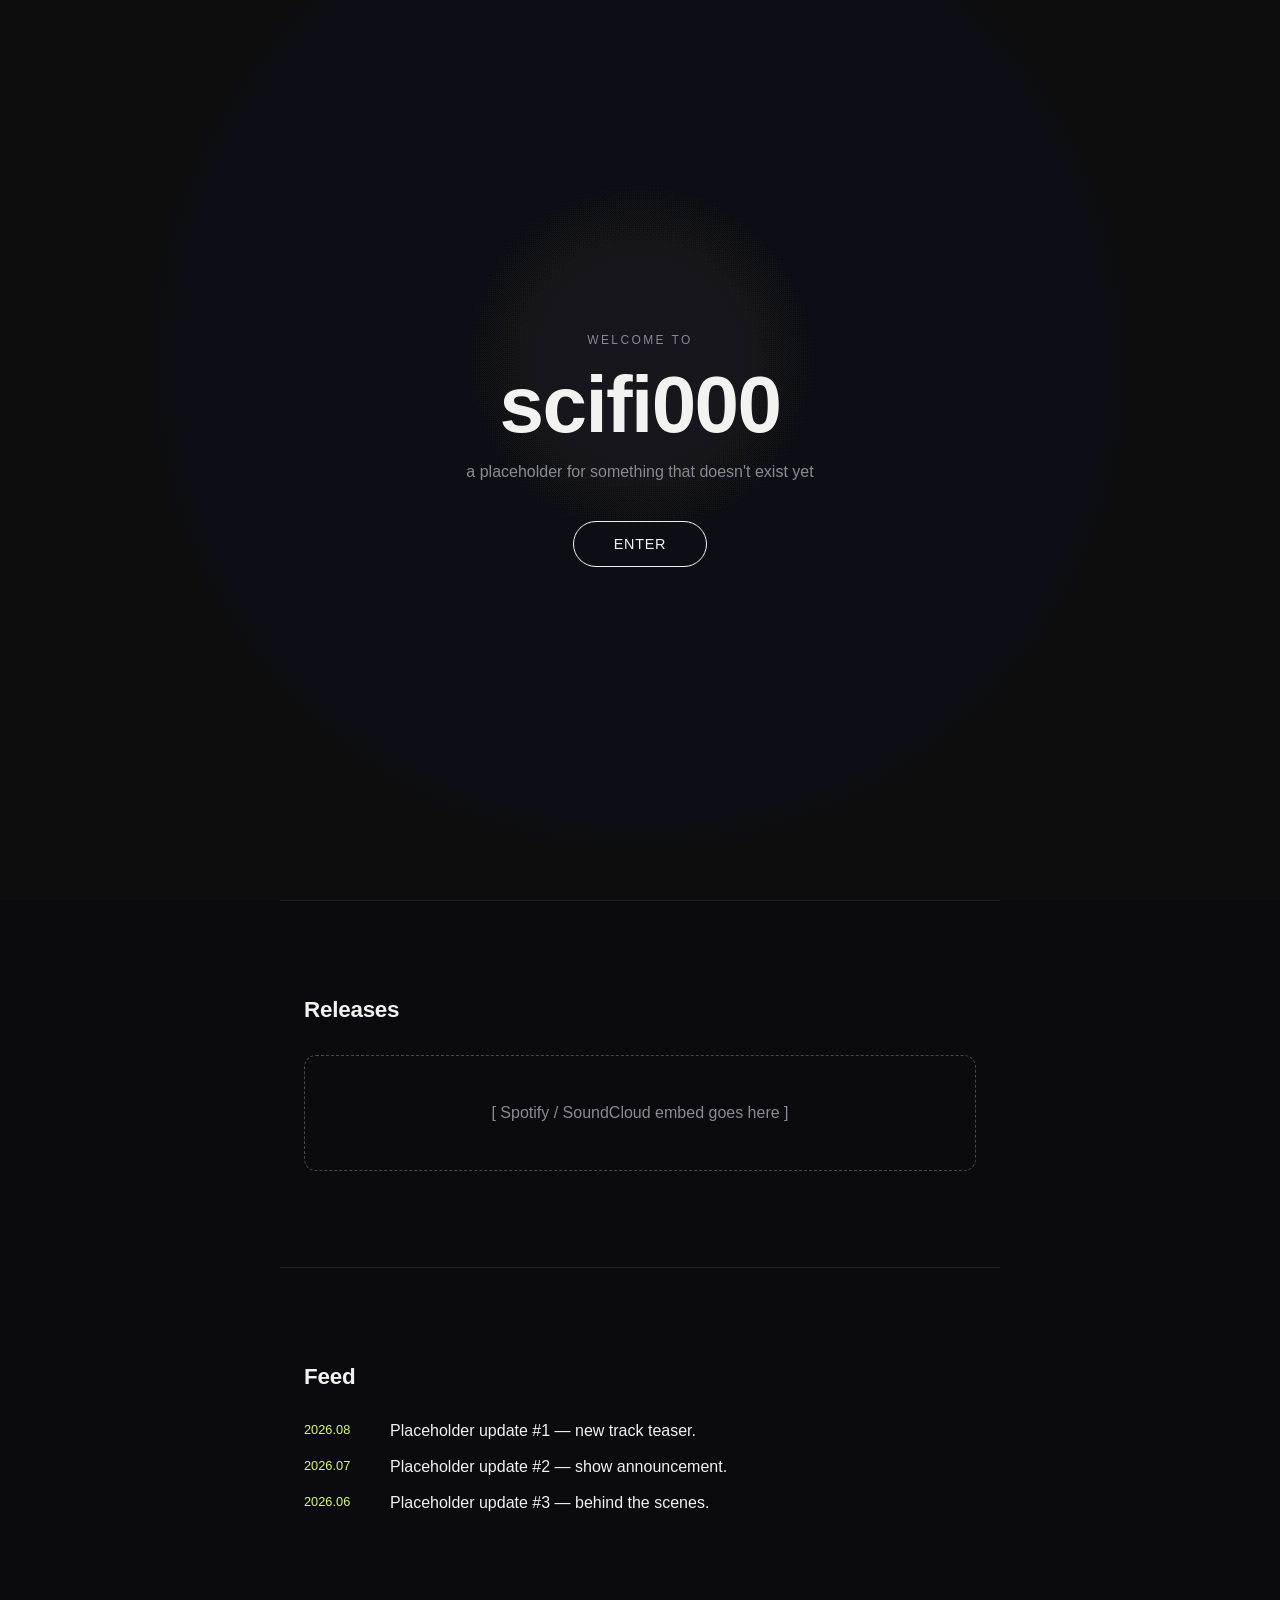
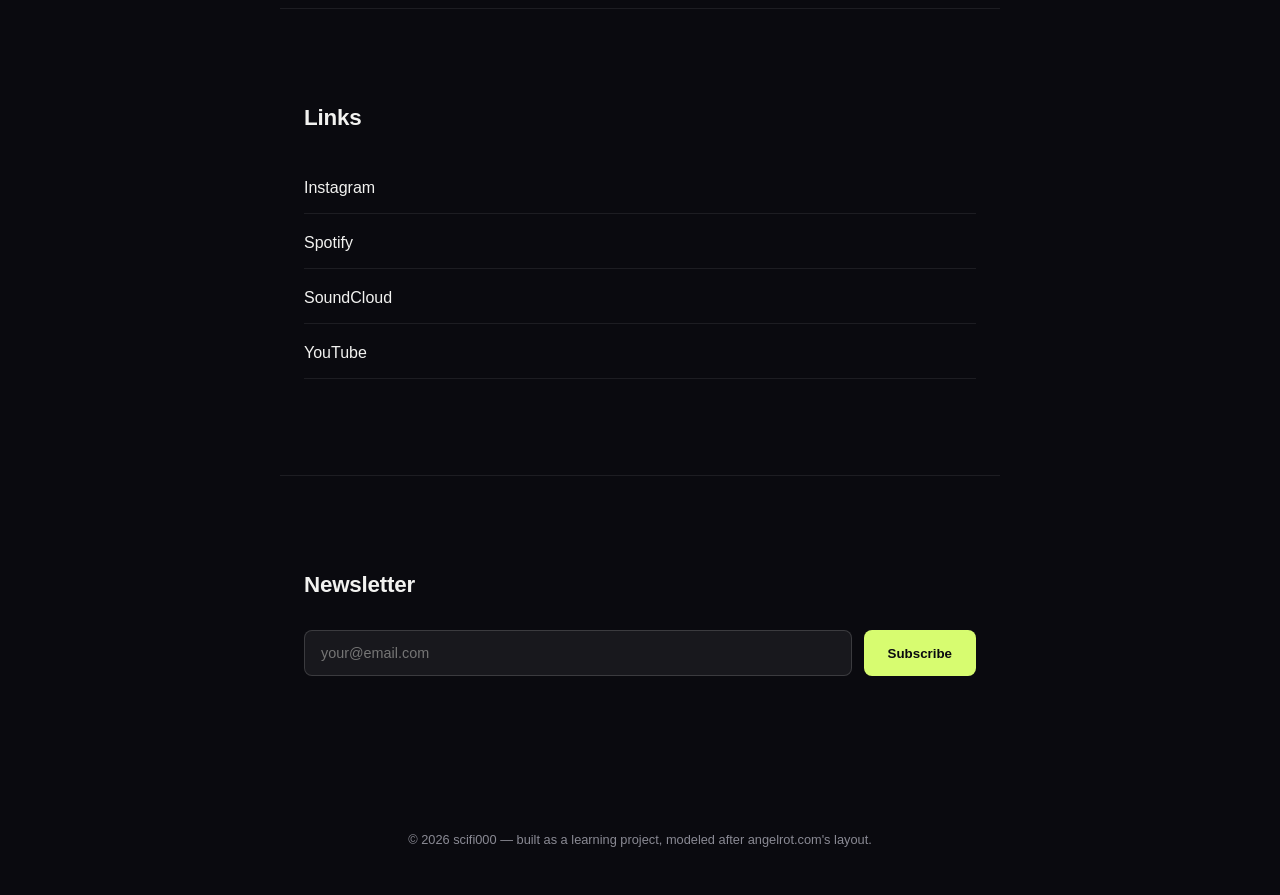
<file: scifi000-site/index.html>
<!DOCTYPE html>
<html lang="en">
<head>
  <meta charset="UTF-8" />
  <meta name="viewport" content="width=device-width, initial-scale=1.0" />
  <meta name="theme-color" content="#0a0a0f" />
  <title>scifi000</title>
  <meta name="description" content="scifi000 — placeholder artist/portfolio site." />
  <link rel="stylesheet" href="css/style.css" />
</head>
<body>

  <!--
    ============================================================
    INTRO OVERLAY
    ============================================================
    This sits on top of everything (see .intro { position: fixed })
    until the visitor clicks "enter". Clicking it triggers the
    radial "melt" transition in js/main.js, then this whole block
    gets hidden and the real site underneath is revealed.

    The hidden <svg> below defines the melt DISTORTION filter.
    It renders nothing by itself — <div class="intro"> just
    references it via `filter: url(#melt-filter)` in the CSS.
  -->
  <svg class="filters" aria-hidden="true">
    <filter id="melt-filter">
      <!-- generates organic noise we'll use to warp the intro layer -->
      <feTurbulence
        id="meltTurbulence"
        type="fractalNoise"
        baseFrequency="0.01 0.02"
        numOctaves="2"
        seed="7"
        result="noise"
      />
      <!-- pushes pixels of the intro layer around using that noise -->
      <feDisplacementMap
        id="meltDisplace"
        in="SourceGraphic"
        in2="noise"
        scale="0"
        xChannelSelector="R"
        yChannelSelector="G"
      />
    </filter>
  </svg>

  <div class="intro" id="intro">
    <div class="intro__inner">
      <p class="intro__eyebrow">welcome to</p>
      <h1 class="intro__title">scifi000</h1>
      <p class="intro__tagline">a placeholder for something that doesn't exist yet</p>
      <button class="intro__enter" id="enterBtn" type="button">
        <span>enter</span>
      </button>
    </div>
  </div>

  <!--
    ============================================================
    MAIN SITE
    ============================================================
    Hidden behind the intro until "enter" is clicked. Structured
    like angelrot.com: a hero/stats block, then Releases, Feed,
    Links, and Newsletter sections, each linkable from the nav.
  -->
  <div class="site" id="site">

    <nav class="nav">
      <a class="nav__logo" href="#top">scifi000</a>
      <div class="nav__links">
        <a href="#releases">Releases</a>
        <a href="#feed">Feed</a>
        <a href="#links">Links</a>
        <a href="#newsletter">Newsletter</a>
      </div>
    </nav>

    <!-- HERO: also where the cursor-parallax "depth field" effect lives -->
    <header id="top" class="hero">
      <!-- data-depth = how strongly each layer reacts to the cursor.
           Bigger number = moves more = feels "closer" to the viewer.
           See js/main.js -> handleParallax() -->
      <div class="hero__orb hero__orb--a" data-depth="18"></div>
      <div class="hero__orb hero__orb--b" data-depth="34"></div>
      <div class="hero__orb hero__orb--c" data-depth="10"></div>

      <div class="hero__content" data-depth="4">
        <h2 class="hero__name">scifi000</h2>
        <p class="hero__stats">000K monthly listeners &nbsp;·&nbsp; 0M+ streams</p>
        <p class="hero__bio">
          Placeholder bio text. Replace this with a couple of sentences
          about the artist, project, or brand this site is actually for.
        </p>
      </div>
    </header>

    <!-- RELEASES: swap the placeholder box for a real Spotify/SoundCloud
         embed later — those platforms give you a copy-paste <iframe>. -->
    <section id="releases" class="section">
      <h3 class="section__title">Releases</h3>
      <div class="embed-placeholder">
        [ Spotify / SoundCloud embed goes here ]
      </div>
    </section>

    <!-- FEED: simple list of updates. In a real build this could be
         hand-edited entries like below, or pulled from a JSON file. -->
    <section id="feed" class="section">
      <h3 class="section__title">Feed</h3>
      <ul class="feed">
        <li class="feed__item">
          <span class="feed__date">2026.08</span>
          <span>Placeholder update #1 — new track teaser.</span>
        </li>
        <li class="feed__item">
          <span class="feed__date">2026.07</span>
          <span>Placeholder update #2 — show announcement.</span>
        </li>
        <li class="feed__item">
          <span class="feed__date">2026.06</span>
          <span>Placeholder update #3 — behind the scenes.</span>
        </li>
      </ul>
    </section>

    <!-- LINKS: your "link in bio" hub -->
    <section id="links" class="section">
      <h3 class="section__title">Links</h3>
      <div class="linklist">
        <a href="#" class="linklist__item">Instagram</a>
        <a href="#" class="linklist__item">Spotify</a>
        <a href="#" class="linklist__item">SoundCloud</a>
        <a href="#" class="linklist__item">YouTube</a>
      </div>
    </section>

    <!-- NEWSLETTER: this form doesn't send anywhere yet. In a real
         build, point the <form> action at a service like Mailchimp,
         ConvertKit, or Formspree — see js/main.js for the placeholder
         submit handler and where the real endpoint would go. -->
    <section id="newsletter" class="section">
      <h3 class="section__title">Newsletter</h3>
      <form class="newsletter-form" id="newsletterForm">
        <input
          type="email"
          name="email"
          placeholder="your@email.com"
          required
          class="newsletter-form__input"
        />
        <button type="submit" class="newsletter-form__submit">Subscribe</button>
      </form>
      <p class="newsletter-form__note" id="newsletterNote"></p>
    </section>

    <footer class="footer">
      <p>© 2026 scifi000 — built as a learning project, modeled after angelrot.com's layout.</p>
    </footer>

  </div>

  <script src="js/main.js"></script>
</body>
</html>
</file>
<file: scifi000-site/css/style.css>
/* ==========================================================
   RESET / BASE
   ========================================================== */
* {
  margin: 0;
  padding: 0;
  box-sizing: border-box;
}

:root {
  --bg: #0a0a0f;
  --fg: #f2f2f0;
  --muted: #8a8a94;
  --accent: #d7fc70; /* swap for your own brand color */
  --nav-height: 64px;
}

html {
  scroll-behavior: smooth;
}

body {
  background: var(--bg);
  color: var(--fg);
  font-family: -apple-system, BlinkMacSystemFont, "Segoe UI", Helvetica, Arial, sans-serif;
  overflow-x: hidden;
}

a {
  color: inherit;
  text-decoration: none;
}

/* the <svg> holding our melt filter definition never needs to be seen */
.filters {
  position: absolute;
  width: 0;
  height: 0;
}

/* ==========================================================
   INTRO OVERLAY + MELT TRANSITION
   ==========================================================
   .intro sits fixed, full-screen, above everything (z-index).
   js/main.js adds `.is-leaving` on click, which:
     1. ramps up the SVG displacement filter (the "melt" warp)
     2. shrinks a radial mask down to a point (the "drain" look)
     3. fades opacity out
   then, after the animation finishes, JS hides this element
   entirely and reveals #site underneath.
*/
.intro {
  position: fixed;
  inset: 0;
  z-index: 100;
  display: flex;
  align-items: center;
  justify-content: center;
  background: radial-gradient(circle at 50% 40%, #14141c, #0a0a0f 70%);

  /* the melt distortion filter, referencing the <svg> in index.html */
  filter: url(#melt-filter);

  /* the "drain" mask: a solid circle that we shrink to 0 on exit.
     --r starts at 150% (bigger than the screen, so nothing is
     clipped yet) and animates down to 0% via JS. */
  --r: 150%;
  -webkit-mask-image: radial-gradient(circle at 50% 50%, black var(--r), transparent calc(var(--r) + 1%));
  mask-image: radial-gradient(circle at 50% 50%, black var(--r), transparent calc(var(--r) + 1%));

  transition: opacity 0.4s ease 1.0s; /* fade out only near the very end */
}

.intro.is-leaving {
  opacity: 0;
  pointer-events: none;
}

.intro.is-hidden {
  display: none;
}

.intro__inner {
  text-align: center;
  padding: 24px;
}

.intro__eyebrow {
  color: var(--muted);
  letter-spacing: 0.2em;
  text-transform: uppercase;
  font-size: 0.75rem;
  margin-bottom: 12px;
}

.intro__title {
  font-size: clamp(2.5rem, 8vw, 5rem);
  letter-spacing: -0.02em;
  margin-bottom: 12px;
}

.intro__tagline {
  color: var(--muted);
  margin-bottom: 40px;
}

.intro__enter {
  background: transparent;
  border: 1px solid var(--fg);
  color: var(--fg);
  padding: 14px 40px;
  font-size: 0.9rem;
  letter-spacing: 0.05em;
  text-transform: uppercase;
  cursor: pointer;
  border-radius: 999px;
  transition: background 0.25s ease, color 0.25s ease;
}

.intro__enter:hover {
  background: var(--fg);
  color: var(--bg);
}

/* ==========================================================
   NAV
   ========================================================== */
.nav {
  position: fixed;
  top: 0;
  left: 0;
  right: 0;
  height: var(--nav-height);
  display: flex;
  align-items: center;
  justify-content: space-between;
  padding: 0 32px;
  z-index: 10;
  background: linear-gradient(to bottom, rgba(10,10,15,0.9), transparent);
}

.nav__logo {
  font-weight: 600;
  letter-spacing: -0.02em;
}

.nav__links {
  display: flex;
  gap: 28px;
  font-size: 0.85rem;
  color: var(--muted);
}

.nav__links a:hover {
  color: var(--fg);
}

/* ==========================================================
   HERO + CURSOR PARALLAX
   ==========================================================
   The three .hero__orb elements and .hero__content are the
   "depth field" layers. js/main.js listens for mousemove and
   translates each one by an amount proportional to its
   data-depth attribute — bigger depth = moves further = feels
   closer to the viewer, exactly like foreground objects shifting
   more than background objects when you move your head.
*/
.hero {
  position: relative;
  min-height: 100vh;
  display: flex;
  align-items: center;
  justify-content: center;
  overflow: hidden;
  padding-top: var(--nav-height);
}

.hero__orb {
  position: absolute;
  border-radius: 50%;
  filter: blur(60px);
  opacity: 0.55;
  pointer-events: none;
  will-change: transform;
}

.hero__orb--a {
  width: 380px;
  height: 380px;
  background: #4b3ff0;
  top: 10%;
  left: 15%;
}

.hero__orb--b {
  width: 260px;
  height: 260px;
  background: var(--accent);
  bottom: 12%;
  right: 18%;
}

.hero__orb--c {
  width: 180px;
  height: 180px;
  background: #ff5fa2;
  top: 45%;
  right: 35%;
}

.hero__content {
  position: relative;
  text-align: center;
  max-width: 560px;
  padding: 24px;
  will-change: transform;
}

.hero__name {
  font-size: clamp(2rem, 6vw, 3.5rem);
  margin-bottom: 12px;
}

.hero__stats {
  color: var(--accent);
  font-size: 0.9rem;
  margin-bottom: 20px;
  letter-spacing: 0.02em;
}

.hero__bio {
  color: var(--muted);
  line-height: 1.6;
}

/* ==========================================================
   SECTIONS (Releases / Feed / Links / Newsletter)
   ========================================================== */
.section {
  max-width: 720px;
  margin: 0 auto;
  padding: 96px 24px;
  border-top: 1px solid rgba(255,255,255,0.08);
}

.section__title {
  font-size: 1.4rem;
  margin-bottom: 32px;
  letter-spacing: -0.01em;
}

.embed-placeholder {
  border: 1px dashed rgba(255,255,255,0.25);
  border-radius: 12px;
  padding: 48px 24px;
  text-align: center;
  color: var(--muted);
}

.feed {
  list-style: none;
  display: flex;
  flex-direction: column;
  gap: 18px;
}

.feed__item {
  display: flex;
  gap: 16px;
  color: var(--muted);
}

.feed__item span:last-child {
  color: var(--fg);
}

.feed__date {
  flex-shrink: 0;
  width: 70px;
  font-size: 0.8rem;
  color: var(--accent);
}

.linklist {
  display: flex;
  flex-direction: column;
  gap: 4px;
}

.linklist__item {
  padding: 16px 0;
  border-bottom: 1px solid rgba(255,255,255,0.08);
  transition: opacity 0.2s ease;
}

.linklist__item:hover {
  opacity: 0.6;
}

.newsletter-form {
  display: flex;
  gap: 12px;
  flex-wrap: wrap;
}

.newsletter-form__input {
  flex: 1;
  min-width: 200px;
  background: rgba(255,255,255,0.06);
  border: 1px solid rgba(255,255,255,0.15);
  border-radius: 8px;
  padding: 14px 16px;
  color: var(--fg);
  font-size: 0.9rem;
}

.newsletter-form__submit {
  background: var(--accent);
  color: #0a0a0f;
  border: none;
  border-radius: 8px;
  padding: 14px 24px;
  font-weight: 600;
  cursor: pointer;
}

.newsletter-form__note {
  margin-top: 12px;
  font-size: 0.85rem;
  color: var(--muted);
}

.footer {
  text-align: center;
  padding: 48px 24px;
  color: var(--muted);
  font-size: 0.8rem;
}

/* ==========================================================
   RESPONSIVE
   ========================================================== */
@media (max-width: 640px) {
  .nav__links {
    gap: 16px;
    font-size: 0.75rem;
  }
  .hero__orb {
    display: none; /* skip the parallax orbs on small screens */
  }
}
</file>
